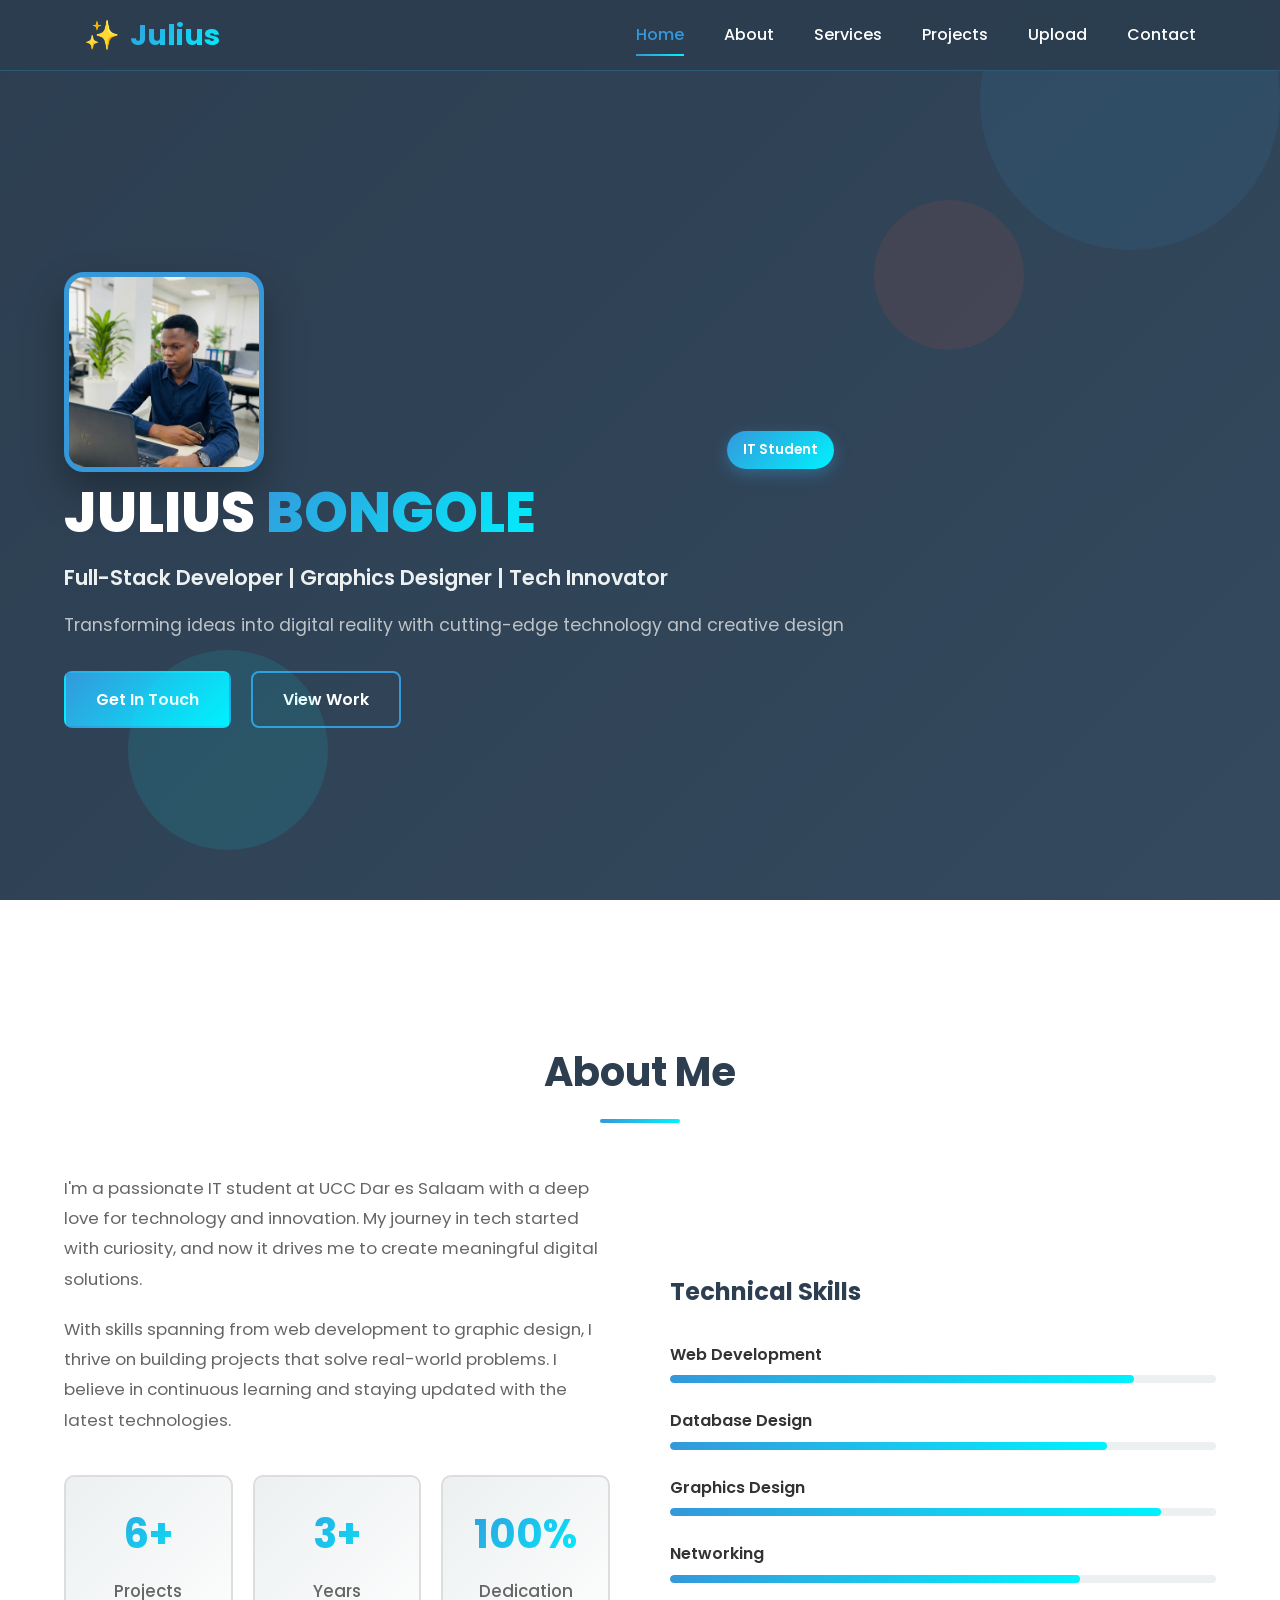
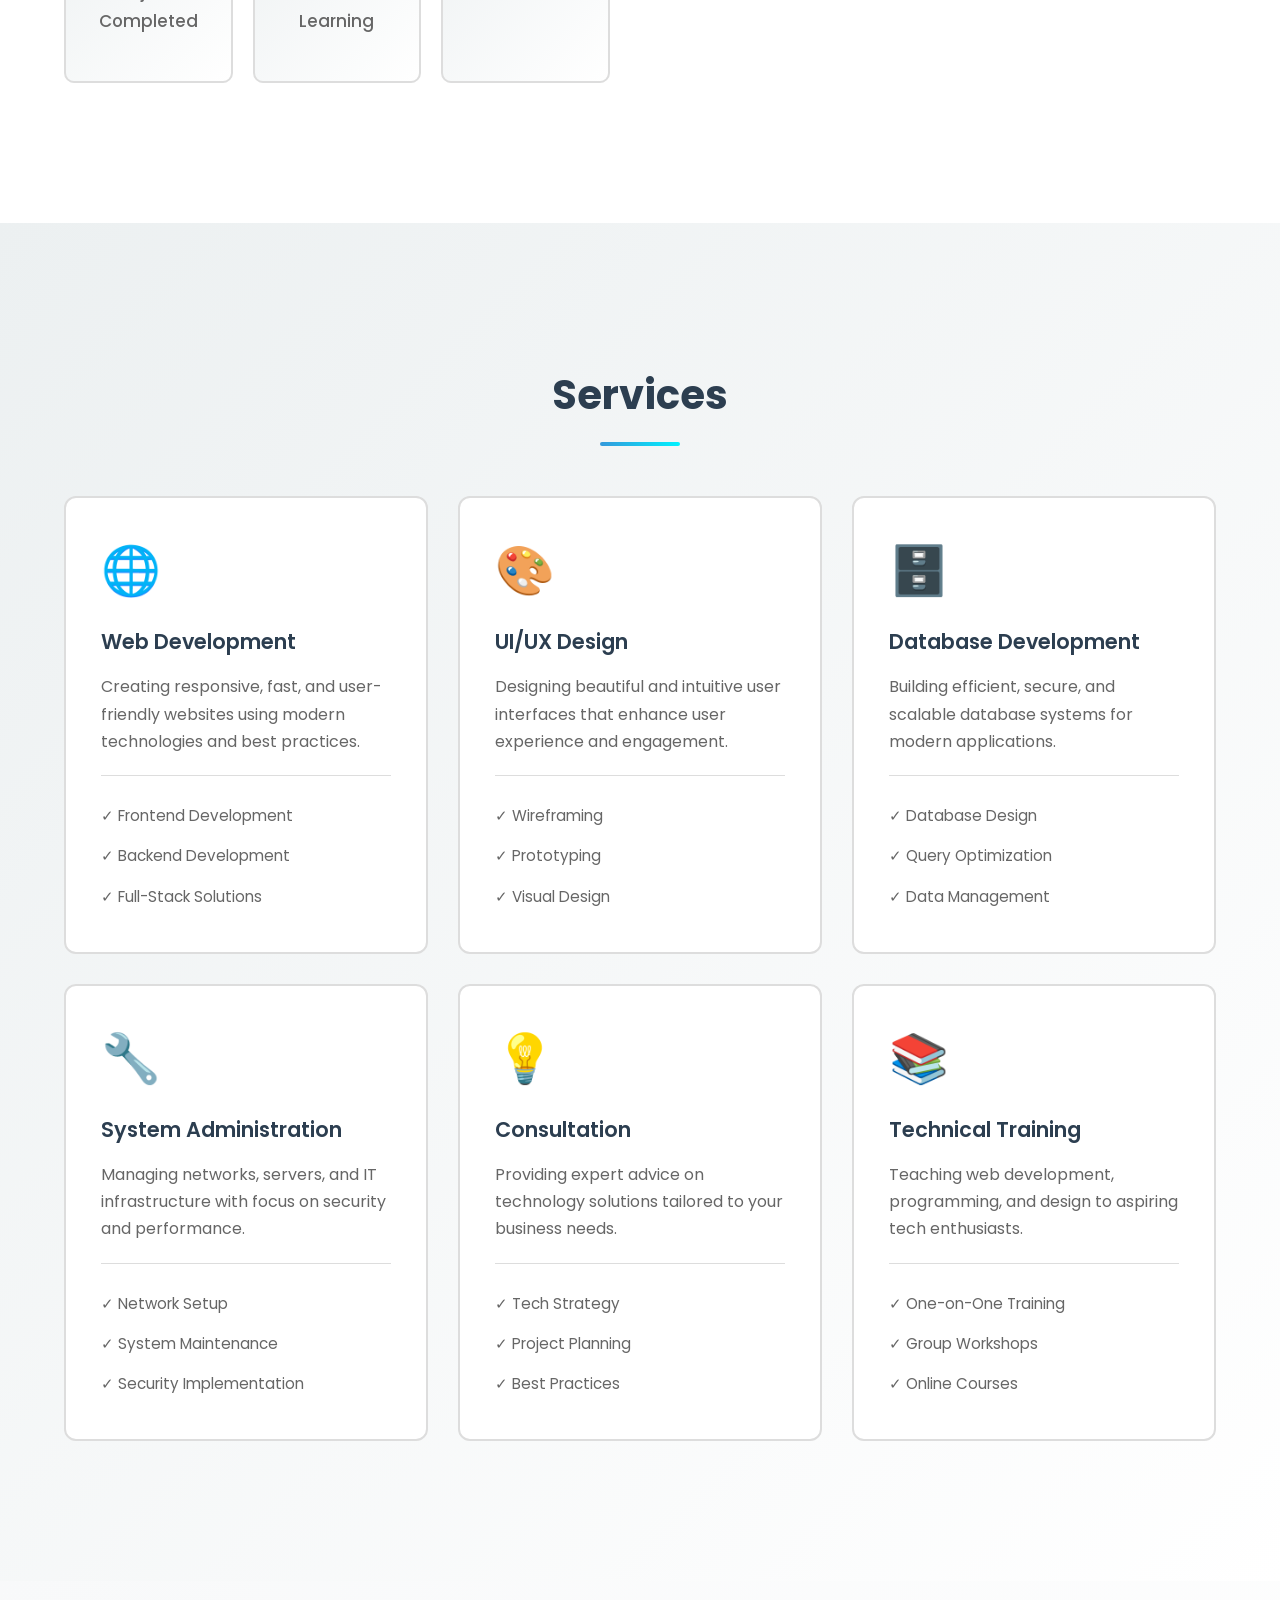
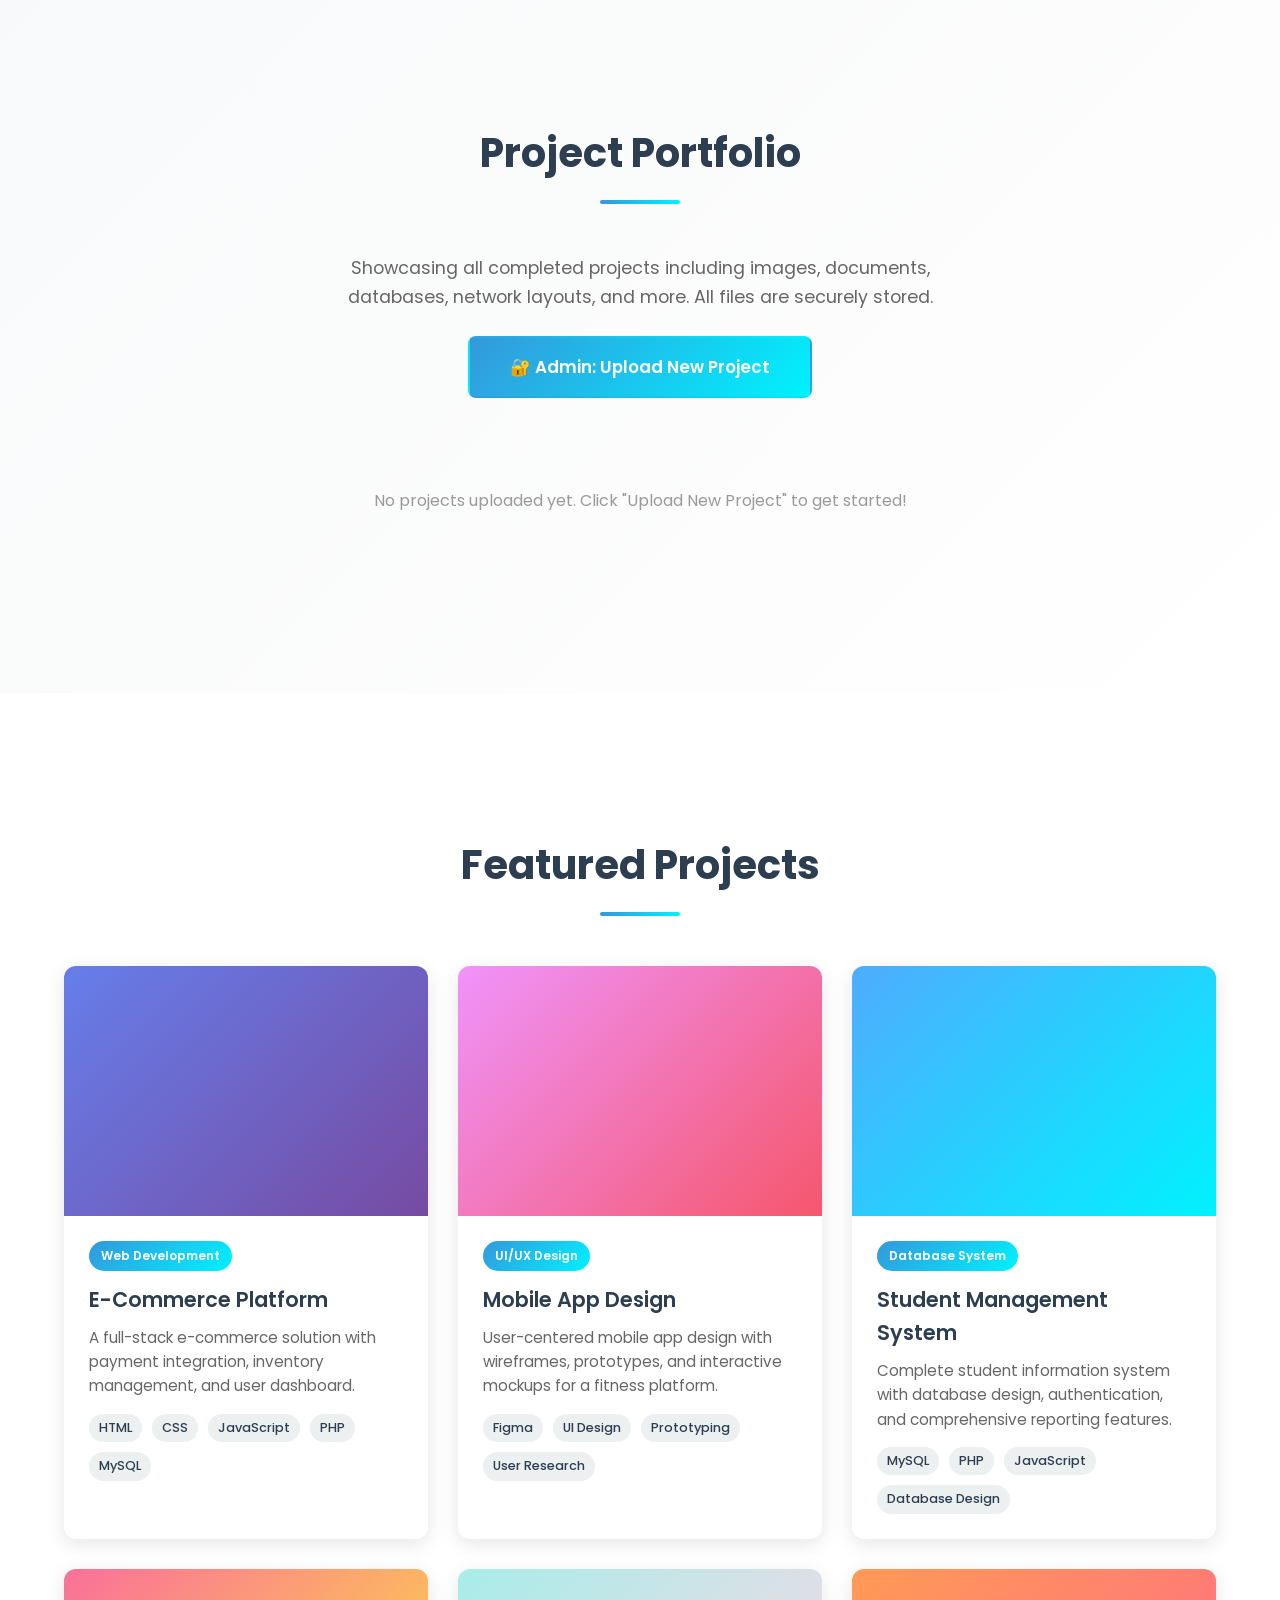
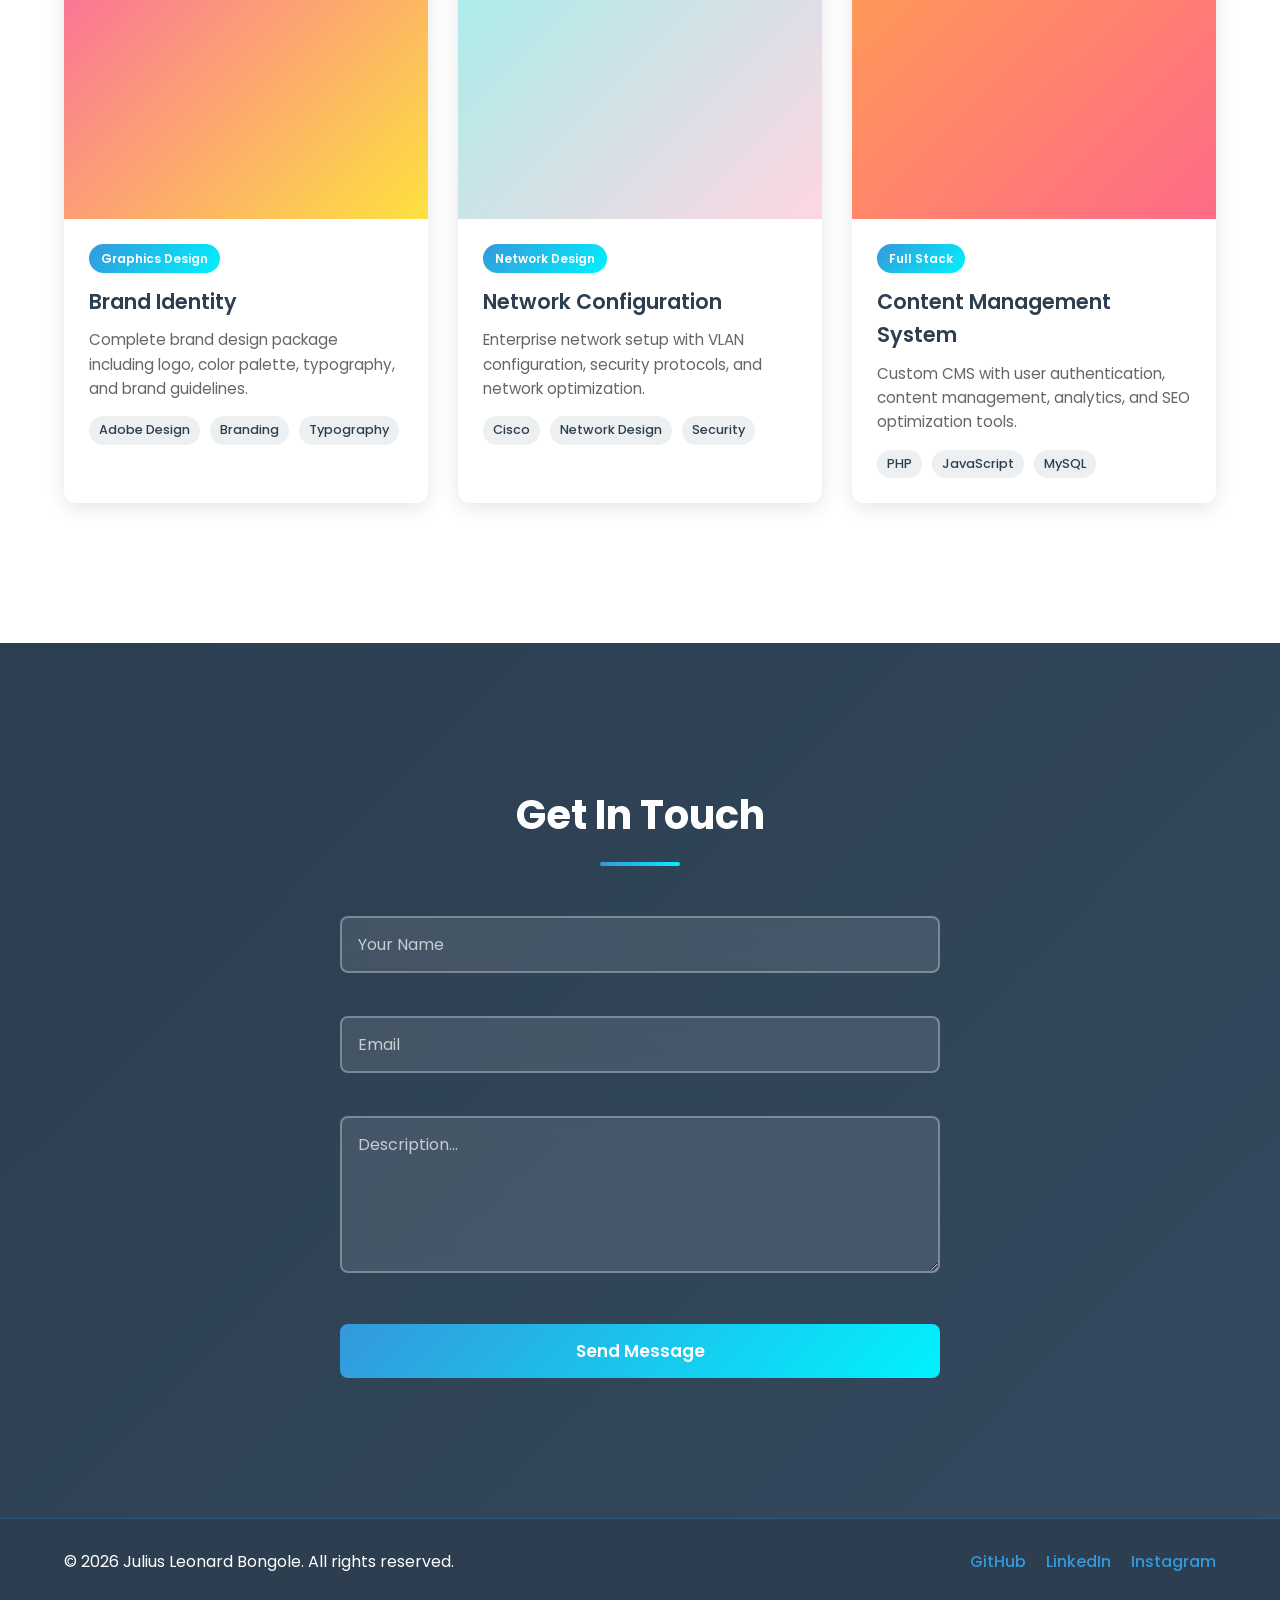
<file: index.html>
<!DOCTYPE html>
<html lang="en">
<head>
    <meta charset="UTF-8">
    <meta name="viewport" content="width=device-width, initial-scale=1.0">
    <title>Julius Bongole - Portfolio</title>
    <link rel="stylesheet" href="style_v4.css">
    <link href="https://fonts.googleapis.com/css2?family=Poppins:wght@300;400;600;700;800&family=Sora:wght@400;600;700&display=swap" rel="stylesheet">
</head>
<body>
    <!-- NAVIGATION BAR -->
    <nav class="navbar">
        <div class="nav-container">
            <div class="logo">
                <span class="logo-icon">✨</span>
                <span class="logo-text">Julius</span>
            </div>
            <ul class="nav-menu">
                <li class="nav-item"><a href="#home" class="nav-link active">Home</a></li>
                <li class="nav-item"><a href="#about" class="nav-link">About</a></li>
                <li class="nav-item"><a href="#services" class="nav-link">Services</a></li>
                <li class="nav-item"><a href="#projects" class="nav-link">Projects</a></li>
                <li class="nav-item"><a href="#upload" class="nav-link">Upload</a></li>
                <li class="nav-item"><a href="#contact" class="nav-link">Contact</a></li>
            </ul>
            <div class="hamburger">
                <span class="hamburger-line"></span>
                <span class="hamburger-line"></span>
                <span class="hamburger-line"></span>
            </div>
        </div>
    </nav>

    <!-- ADMIN LOGIN MODAL -->
    <div id="adminLoginModal" class="modal">
        <div class="modal-content modal-login-content">
            <button class="modal-close" onclick="closeAdminLoginModal()">✕</button>
            <h2>Admin Access</h2>
            <p style="color: #666; margin-bottom: 20px;">Enter admin password to upload projects</p>
            <form id="adminLoginForm" onsubmit="handleAdminLogin(event)">
                <div class="form-group">
                    <input type="password" id="adminPassword" placeholder="Enter admin password" required>
                    <span class="error-message" id="adminPasswordError"></span>
                </div>
                <button type="submit" class="btn-submit" style="width: 100%;">
                    <span class="btn-text">Access Upload</span>
                </button>
            </form>
        </div>
    </div>

    <!-- FILE UPLOAD MODAL -->
    <div id="uploadModal" class="modal">
        <div class="modal-content modal-upload-content">
            <button class="modal-close" onclick="closeUploadModal()">✕</button>
            <div style="display: flex; justify-content: space-between; align-items: center; margin-bottom: 20px;">
                <h2 style="margin: 0;">Upload Project Files</h2>
                <button onclick="logoutAdmin()" class="btn-logout">Logout</button>
            </div>
            <form id="fileUploadForm" class="file-upload-form" novalidate>
                <div class="form-group">
                    <label for="projectName">Project Name</label>
                    <input type="text" id="projectName" placeholder="Enter project name" required>
                    <span class="error-message" id="projectNameError"></span>
                </div>

                <div class="form-group">
                    <label for="projectCategory">Project Category</label>
                    <select id="projectCategory" required>
                        <option value="">Select a category</option>
                        <option value="Web Development">Web Development</option>
                        <option value="Database System">Database System</option>
                        <option value="Network Design">Network Design</option>
                        <option value="Graphics Design">Graphics Design</option>
                        <option value="Mobile App">Mobile App</option>
                        <option value="System Admin">System Administration</option>
                    </select>
                    <span class="error-message" id="projectCategoryError"></span>
                </div>

                <div class="form-group">
                    <label for="projectDescription">Project Description</label>
                    <textarea id="projectDescription" placeholder="Describe your project" rows="4" required></textarea>
                    <span class="error-message" id="projectDescriptionError"></span>
                </div>

                <div class="form-group">
                    <label for="fileInput">Upload Files</label>
                    <div class="file-upload-area" id="fileUploadArea">
                        <div class="file-upload-icon">📁</div>
                        <p>Click to upload or drag and drop</p>
                        <p class="file-types">Supported: Images, Documents, Videos, Code Files, Databases</p>
                        <input type="file" id="fileInput" multiple hidden>
                    </div>
                    <span class="error-message" id="fileError"></span>
                </div>

                <div id="filePreviewContainer" class="file-preview-container"></div>

                <button type="submit" class="btn-submit" id="uploadSubmitBtn">
                    <span class="btn-text">Upload Project</span>
                    <span class="spinner" id="uploadSpinner" style="display: none;"></span>
                </button>
            </form>
        </div>
    </div>

    <!-- PROJECT MODAL -->
    <div id="projectModal" class="modal modal-project">
        <div class="modal-content modal-project-content">
            <button class="modal-close" onclick="closeProjectModal()">✕</button>
            <div class="project-modal-body">
                <div class="project-modal-image"></div>
                <div class="project-modal-info">
                    <div class="project-modal-tag"></div>
                    <h2 id="projectModalTitle"></h2>
                    <p id="projectModalDesc"></p>
                    <div class="project-modal-details">
                        <div class="detail-item">
                            <h4>Objective</h4>
                            <p id="projectModalObjective"></p>
                        </div>
                        <div class="detail-item">
                            <h4>Technologies</h4>
                            <div id="projectModalTech" class="tech-list"></div>
                        </div>
                        <div class="detail-item">
                            <h4>Files</h4>
                            <div id="projectModalFiles" class="files-list"></div>
                        </div>
                    </div>
                </div>
            </div>
        </div>
    </div>

    <!-- SUCCESS MODAL -->
    <div id="responseModal" class="modal">
        <div class="modal-content">
            <div class="modal-icon" id="modalIcon">✓</div>
            <h3 id="modalTitle">Success!</h3>
            <p id="modalMessage">Your message has been saved successfully!</p>
            <button onclick="closeModal()" class="modal-btn">Close</button>
        </div>
    </div>

    <!-- HERO SECTION -->
    <header class="hero-section" id="home">
        <div class="container">
            <div class="hero-content">
                <div class="profile-img-container fade-in">
                    <img src="Images/1780692266081.png" alt="Julius image" class="profil-img">
                    <div class="profile-badge">IT Student</div>
                </div>
                <div class="hero-text">
                    <h1 class="fade-in" style="animation-delay: 0.1s;">
                        JULIUS <span class="gradient-text">BONGOLE</span>
                    </h1>
                    <p class="tagline fade-in" style="animation-delay: 0.2s;">
                        Full-Stack Developer | Graphics Designer | Tech Innovator
                    </p>
                    <p class="hero-description fade-in" style="animation-delay: 0.3s;">
                        Transforming ideas into digital reality with cutting-edge technology and creative design
                    </p>
                    <div class="hero-cta fade-in" style="animation-delay: 0.4s;">
                        <button onclick="scrollToContact()" class="btn btn-primary">Get In Touch</button>
                        <button onclick="scrollToProjects()" class="btn btn-secondary">View Work</button>
                    </div>
                </div>
            </div>
            <div class="floating-shapes">
                <div class="shape shape-1"></div>
                <div class="shape shape-2"></div>
                <div class="shape shape-3"></div>
            </div>
        </div>
    </header>

    <!-- ABOUT SECTION -->
    <section class="about-section scroll-reveal" id="about">
        <div class="container">
            <div class="section-header">
                <h2>About Me</h2>
                <div class="section-line"></div>
            </div>
            <div class="about-content">
                <div class="about-text fade-in-left">
                    <p>I'm a passionate IT student at UCC Dar es Salaam with a deep love for technology and innovation. My journey in tech started with curiosity, and now it drives me to create meaningful digital solutions.</p>
                    <p>With skills spanning from web development to graphic design, I thrive on building projects that solve real-world problems. I believe in continuous learning and staying updated with the latest technologies.</p>
                    <div class="quick-stats">
                        <div class="stat-card">
                            <h3 id="projectCount">5+</h3>
                            <p>Projects Completed</p>
                        </div>
                        <div class="stat-card">
                            <h3>3+</h3>
                            <p>Years Learning</p>
                        </div>
                        <div class="stat-card">
                            <h3>100%</h3>
                            <p>Dedication</p>
                        </div>
                    </div>
                </div>
                <div class="about-skills fade-in-right">
                    <h3>Technical Skills</h3>
                    <div class="skill-list">
                        <div class="skill-item">
                            <span class="skill-name">Web Development</span>
                            <div class="skill-bar">
                                <div class="skill-progress" style="width: 85%"></div>
                            </div>
                        </div>
                        <div class="skill-item">
                            <span class="skill-name">Database Design</span>
                            <div class="skill-bar">
                                <div class="skill-progress" style="width: 80%"></div>
                            </div>
                        </div>
                        <div class="skill-item">
                            <span class="skill-name">Graphics Design</span>
                            <div class="skill-bar">
                                <div class="skill-progress" style="width: 90%"></div>
                            </div>
                        </div>
                        <div class="skill-item">
                            <span class="skill-name">Networking</span>
                            <div class="skill-bar">
                                <div class="skill-progress" style="width: 75%"></div>
                            </div>
                        </div>
                    </div>
                </div>
            </div>
        </div>
    </section>

    <!-- SERVICES SECTION -->
    <section class="services-section scroll-reveal" id="services">
        <div class="container">
            <div class="section-header">
                <h2>Services</h2>
                <div class="section-line"></div>
            </div>
            <div class="services-grid">
                <div class="service-card">
                    <div class="service-icon">🌐</div>
                    <h3>Web Development</h3>
                    <p>Creating responsive, fast, and user-friendly websites using modern technologies and best practices.</p>
                    <ul class="service-list">
                        <li>✓ Frontend Development</li>
                        <li>✓ Backend Development</li>
                        <li>✓ Full-Stack Solutions</li>
                    </ul>
                </div>

                <div class="service-card">
                    <div class="service-icon">🎨</div>
                    <h3>UI/UX Design</h3>
                    <p>Designing beautiful and intuitive user interfaces that enhance user experience and engagement.</p>
                    <ul class="service-list">
                        <li>✓ Wireframing</li>
                        <li>✓ Prototyping</li>
                        <li>✓ Visual Design</li>
                    </ul>
                </div>

                <div class="service-card">
                    <div class="service-icon">🗄️</div>
                    <h3>Database Development</h3>
                    <p>Building efficient, secure, and scalable database systems for modern applications.</p>
                    <ul class="service-list">
                        <li>✓ Database Design</li>
                        <li>✓ Query Optimization</li>
                        <li>✓ Data Management</li>
                    </ul>
                </div>

                <div class="service-card">
                    <div class="service-icon">🔧</div>
                    <h3>System Administration</h3>
                    <p>Managing networks, servers, and IT infrastructure with focus on security and performance.</p>
                    <ul class="service-list">
                        <li>✓ Network Setup</li>
                        <li>✓ System Maintenance</li>
                        <li>✓ Security Implementation</li>
                    </ul>
                </div>

                <div class="service-card">
                    <div class="service-icon">💡</div>
                    <h3>Consultation</h3>
                    <p>Providing expert advice on technology solutions tailored to your business needs.</p>
                    <ul class="service-list">
                        <li>✓ Tech Strategy</li>
                        <li>✓ Project Planning</li>
                        <li>✓ Best Practices</li>
                    </ul>
                </div>

                <div class="service-card">
                    <div class="service-icon">📚</div>
                    <h3>Technical Training</h3>
                    <p>Teaching web development, programming, and design to aspiring tech enthusiasts.</p>
                    <ul class="service-list">
                        <li>✓ One-on-One Training</li>
                        <li>✓ Group Workshops</li>
                        <li>✓ Online Courses</li>
                    </ul>
                </div>
            </div>
        </div>
    </section>

    <!-- UPLOAD SECTION -->
    <section class="upload-section scroll-reveal" id="upload">
        <div class="container">
            <div class="section-header">
                <h2>Project Portfolio</h2>
                <div class="section-line"></div>
            </div>
            <div class="upload-intro">
                <p>Showcasing all completed projects including images, documents, databases, network layouts, and more. All files are securely stored.</p>
                <button id="uploadAdminBtn" onclick="openAdminLoginModal()" class="btn btn-primary btn-large">
                    🔐 Admin: Upload New Project
                </button>
                <p id="adminStatusMsg" style="display: none; color: var(--success-color); margin-top: 10px; font-weight: 600;">
                    ✅ Admin Mode Active - You can upload projects
                </p>
            </div>
            <div id="uploadedProjectsList" class="uploaded-projects-list"></div>
        </div>
    </section>

    <!-- PROJECTS SECTION -->
    <section class="projects-section scroll-reveal" id="projects">
        <div class="container">
            <div class="section-header">
                <h2>Featured Projects</h2>
                <div class="section-line"></div>
            </div>
            <div class="projects-grid" id="projectsGrid">
                <!-- Projects will be loaded here by JavaScript -->
            </div>
        </div>
    </section>

    <!-- CONTACT SECTION -->
    <section class="contact-section scroll-reveal" id="contact">
        <div class="container">
            <div class="section-header">
                <h2>Get In Touch</h2>
                <div class="section-line"></div>
            </div>
            <form id="contactForm" class="contact-form" novalidate>
                <div class="form-group">
                    <input 
                        type="text" 
                        id="name" 
                        placeholder="Your Name" 
                        required
                        minlength="2"
                    >
                    <span class="error-message" id="nameError"></span>
                </div>
                <div class="form-group">
                    <input 
                        type="email" 
                        id="email" 
                        placeholder="Email" 
                        required
                        pattern="[a-z0-9._%+\-]+@[a-z0-9.\-]+\.[a-z]{2,}$"
                    >
                    <span class="error-message" id="emailError"></span>
                </div>
                <div class="form-group">
                    <textarea 
                        id="message" 
                        rows="5" 
                        placeholder="Description..." 
                        required
                        minlength="5"
                    ></textarea>
                    <span class="error-message" id="messageError"></span>
                </div>
                <button type="submit" class="btn-submit" id="submitBtn">
                    <span class="btn-text">Send Message</span>
                    <span class="spinner" id="spinner" style="display: none;"></span>
                </button>
            </form>
            <div id="formMessages" class="form-messages"></div>
        </div>
    </section>

    <!-- FOOTER -->
    <footer class="main-footer">
        <div class="footer-content">
            <p>&copy; 2026 Julius Leonard Bongole. All rights reserved.</p>
            <div class="social-links">
                <a href="https://github.com/juliusbongole15-eng" class="social-link">GitHub</a>
                <a href="#" class="social-link">LinkedIn</a>
                <a href="https://instagram.com/digital_dream.studio" class="social-link">Instagram</a>
            </div>
        </div>
    </footer>

    <script src="script_v4.js"></script>
</body>
</html>
</file>
<file: style_v4.css>
/* ===== COLOR SCHEME ===== */
:root {
    --primary-dark: #2c3e50;
    --primary-blue: #3498db;
    --primary-accent: #e74c3c;
    --secondary-blue: #2980b9;
    --light-bg: #ecf0f1;
    --white: #ffffff;
    --text-dark: #333333;
    --text-light: #666666;
    --border-color: #ddd;
    --success-color: #27ae60;
    
    /* Gradients */
    --gradient-blue: linear-gradient(135deg, #667eea 0%, #764ba2 100%);
    --gradient-purple: linear-gradient(135deg, #f093fb 0%, #f5576c 100%);
    --gradient-cyan: linear-gradient(135deg, #4facfe 0%, #00f2fe 100%);
    --gradient-warm: linear-gradient(135deg, #fa709a 0%, #fee140 100%);
}

/* RESET RULES */
* {
    margin: 0;
    padding: 0;
    box-sizing: border-box;
}

html {
    scroll-behavior: smooth;
}

body {
    font-family: 'Poppins', sans-serif;
    line-height: 1.6;
    color: var(--text-dark);
    background-color: var(--white);
    overflow-x: hidden;
}

/* CONTAINER */
.container {
    width: 90%;
    max-width: 1200px;
    margin: 0 auto;
    padding: 60px 0;
}

/* ===== ANIMATIONS ===== */
@keyframes fadeIn {
    from {
        opacity: 0;
        transform: translateY(20px);
    }
    to {
        opacity: 1;
        transform: translateY(0);
    }
}

@keyframes fadeInLeft {
    from {
        opacity: 0;
        transform: translateX(-40px);
    }
    to {
        opacity: 1;
        transform: translateX(0);
    }
}

@keyframes fadeInRight {
    from {
        opacity: 0;
        transform: translateX(40px);
    }
    to {
        opacity: 1;
        transform: translateX(0);
    }
}

@keyframes slideInUp {
    from {
        opacity: 0;
        transform: translateY(40px);
    }
    to {
        opacity: 1;
        transform: translateY(0);
    }
}

@keyframes slideInDown {
    from {
        opacity: 0;
        transform: translateY(-20px);
    }
    to {
        opacity: 1;
        transform: translateY(0);
    }
}

@keyframes spin {
    to {
        transform: rotate(360deg);
    }
}

@keyframes modalPop {
    from {
        opacity: 0;
        transform: scale(0.8);
    }
    to {
        opacity: 1;
        transform: scale(1);
    }
}

@keyframes float {
    0%, 100% { transform: translateY(0px); }
    50% { transform: translateY(20px); }
}

@keyframes pulse {
    0%, 100% { opacity: 1; }
    50% { opacity: 0.5; }
}

/* Fade-in animation */
.fade-in {
    animation: fadeIn 0.8s ease-out forwards;
}

.fade-in-left {
    animation: fadeInLeft 0.8s ease-out forwards;
}

.fade-in-right {
    animation: fadeInRight 0.8s ease-out forwards;
}

/* Scroll reveal */
.scroll-reveal {
    opacity: 0;
    transform: translateY(40px);
}

.scroll-reveal.visible {
    animation: slideInUp 0.8s ease-out forwards;
}

/* ===== NAVIGATION BAR ===== */
.navbar {
    position: fixed;
    top: 0;
    width: 100%;
    background: rgba(44, 62, 80, 0.95);
    backdrop-filter: blur(10px);
    z-index: 100;
    border-bottom: 1px solid rgba(52, 152, 219, 0.3);
    animation: slideInDown 0.5s ease-out;
}

.nav-container {
    width: 90%;
    max-width: 1200px;
    margin: 0 auto;
    padding: 0 20px;
    display: flex;
    justify-content: space-between;
    align-items: center;
    height: 70px;
}

.logo {
    display: flex;
    align-items: center;
    gap: 10px;
    font-size: 1.8rem;
    font-weight: 700;
    color: var(--white);
    cursor: pointer;
    transition: transform 0.3s ease;
}

.logo:hover {
    transform: scale(1.05);
}

.logo-icon {
    font-size: 1.8rem;
    animation: float 3s ease-in-out infinite;
}

.logo-text {
    background: linear-gradient(135deg, var(--primary-blue), #00f2fe);
    -webkit-background-clip: text;
    -webkit-text-fill-color: transparent;
    background-clip: text;
}

.nav-menu {
    display: flex;
    list-style: none;
    gap: 40px;
}

.nav-item {
    position: relative;
}

.nav-link {
    color: var(--white);
    text-decoration: none;
    font-weight: 500;
    transition: color 0.3s ease;
    padding: 10px 0;
    position: relative;
    cursor: pointer;
}

.nav-link::after {
    content: '';
    position: absolute;
    bottom: 0;
    left: 0;
    width: 0;
    height: 2px;
    background: linear-gradient(90deg, var(--primary-blue), #00f2fe);
    transition: width 0.3s ease;
}

.nav-link:hover::after,
.nav-link.active::after {
    width: 100%;
}

.nav-link:hover,
.nav-link.active {
    color: var(--primary-blue);
}

.hamburger {
    display: none;
    flex-direction: column;
    cursor: pointer;
    gap: 5px;
}

.hamburger-line {
    width: 25px;
    height: 3px;
    background: var(--white);
    border-radius: 2px;
    transition: 0.3s ease;
}

/* ===== MODAL STYLES ===== */
.modal {
    display: none;
    position: fixed;
    z-index: 1000;
    left: 0;
    top: 0;
    width: 100%;
    height: 100%;
    background-color: rgba(0, 0, 0, 0.5);
    animation: fadeIn 0.3s ease;
    overflow-y: auto;
}

.modal.show {
    display: flex;
    justify-content: center;
    align-items: center;
}

.modal-content {
    background-color: var(--white);
    padding: 40px;
    border-radius: 15px;
    text-align: center;
    box-shadow: 0 10px 40px rgba(0, 0, 0, 0.2);
    max-width: 400px;
    animation: modalPop 0.4s cubic-bezier(0.175, 0.885, 0.32, 1.275);
}

/* File Upload Modal */
.modal-upload-content {
    max-width: 600px;
    text-align: left;
    padding: 40px;
}

.modal-upload-content h2 {
    color: var(--primary-dark);
    margin-bottom: 30px;
    text-align: center;
}

/* Admin Login Modal */
.modal-login-content {
    max-width: 400px;
    padding: 40px;
}

.modal-login-content h2 {
    color: var(--primary-dark);
    margin-bottom: 10px;
    text-align: center;
}

.modal-login-content p {
    text-align: center;
    color: var(--text-light);
}

/* Logout Button */
.btn-logout {
    background: var(--primary-accent);
    color: var(--white);
    border: none;
    padding: 8px 16px;
    border-radius: 5px;
    cursor: pointer;
    font-weight: 600;
    font-size: 0.85rem;
    transition: all 0.3s ease;
    font-family: inherit;
}

.btn-logout:hover {
    opacity: 0.8;
    transform: scale(0.98);
}

.file-upload-form {
    display: flex;
    flex-direction: column;
    gap: 20px;
}

.file-upload-form .form-group {
    display: flex;
    flex-direction: column;
    gap: 8px;
}

.file-upload-form label {
    color: var(--primary-dark);
    font-weight: 600;
}

.file-upload-form input,
.file-upload-form textarea,
.file-upload-form select {
    padding: 12px;
    border: 2px solid var(--border-color);
    border-radius: 8px;
    font-family: inherit;
    font-size: 0.95rem;
    transition: border-color 0.3s ease;
}

.file-upload-form input:focus,
.file-upload-form textarea:focus,
.file-upload-form select:focus {
    outline: none;
    border-color: var(--primary-blue);
}

/* File Upload Area */
.file-upload-area {
    border: 2px dashed var(--primary-blue);
    border-radius: 10px;
    padding: 40px;
    text-align: center;
    cursor: pointer;
    transition: all 0.3s ease;
    background-color: rgba(52, 152, 219, 0.05);
}

.file-upload-area:hover {
    border-color: #00f2fe;
    background-color: rgba(0, 242, 254, 0.1);
}

.file-upload-area.dragover {
    border-color: var(--primary-accent);
    background-color: rgba(231, 76, 60, 0.1);
    transform: scale(1.02);
}

.file-upload-icon {
    font-size: 3rem;
    margin-bottom: 10px;
}

.file-upload-area p {
    margin-bottom: 5px;
    color: var(--text-dark);
    font-weight: 500;
}

.file-types {
    font-size: 0.85rem;
    color: var(--text-light);
    margin-top: 10px !important;
}

/* File Preview */
.file-preview-container {
    display: grid;
    grid-template-columns: repeat(auto-fill, minmax(100px, 1fr));
    gap: 15px;
    margin-top: 20px;
}

.file-preview-item {
    position: relative;
    border: 1px solid var(--border-color);
    border-radius: 8px;
    padding: 10px;
    text-align: center;
    background: var(--light-bg);
    transition: all 0.3s ease;
}

.file-preview-item:hover {
    border-color: var(--primary-blue);
    box-shadow: 0 5px 15px rgba(52, 152, 219, 0.2);
}

.file-preview-icon {
    font-size: 2.5rem;
    margin-bottom: 8px;
}

.file-preview-name {
    font-size: 0.75rem;
    color: var(--text-dark);
    word-break: break-word;
    margin-bottom: 8px;
}

.file-remove-btn {
    position: absolute;
    top: 5px;
    right: 5px;
    background: var(--primary-accent);
    color: var(--white);
    border: none;
    border-radius: 50%;
    width: 24px;
    height: 24px;
    cursor: pointer;
    font-size: 0.8rem;
    transition: all 0.3s ease;
}

.file-remove-btn:hover {
    transform: scale(1.1);
}

/* Project Modal */
.modal-project .modal-content {
    max-width: 900px;
    text-align: left;
    padding: 0;
}

.modal-project-content {
    position: relative;
}

.modal-close {
    position: absolute;
    top: 20px;
    right: 20px;
    background: var(--white);
    border: none;
    font-size: 1.5rem;
    cursor: pointer;
    width: 40px;
    height: 40px;
    border-radius: 50%;
    display: flex;
    align-items: center;
    justify-content: center;
    z-index: 10;
    transition: all 0.3s ease;
    box-shadow: 0 2px 10px rgba(0, 0, 0, 0.1);
}

.modal-close:hover {
    background: var(--primary-blue);
    color: var(--white);
    transform: scale(1.1);
}

.project-modal-body {
    display: grid;
    grid-template-columns: 1fr 1fr;
    gap: 30px;
    align-items: start;
}

.project-modal-image {
    width: 100%;
    height: 400px;
    border-radius: 12px;
    background-size: cover;
    background-position: center;
}

.project-modal-info {
    padding: 20px;
}

.project-modal-tag {
    display: inline-block;
    background: linear-gradient(135deg, var(--primary-blue), #00f2fe);
    color: var(--white);
    padding: 5px 12px;
    border-radius: 20px;
    font-size: 0.75rem;
    font-weight: 600;
    margin-bottom: 15px;
}

.project-modal-info h2 {
    color: var(--primary-dark);
    margin-bottom: 15px;
    font-size: 1.8rem;
}

.project-modal-info > p {
    color: var(--text-light);
    margin-bottom: 25px;
    line-height: 1.8;
}

.project-modal-details {
    background: var(--light-bg);
    padding: 20px;
    border-radius: 10px;
    margin-bottom: 25px;
}

.detail-item {
    margin-bottom: 20px;
}

.detail-item:last-child {
    margin-bottom: 0;
}

.detail-item h4 {
    color: var(--primary-dark);
    font-weight: 600;
    margin-bottom: 10px;
}

.detail-item p {
    color: var(--text-light);
    line-height: 1.7;
}

.tech-list,
.files-list {
    display: flex;
    flex-wrap: wrap;
    gap: 10px;
}

.tech-list span,
.files-list .file-item {
    background: var(--white);
    color: var(--primary-blue);
    padding: 5px 12px;
    border-radius: 15px;
    font-size: 0.85rem;
    font-weight: 500;
    border: 1px solid var(--primary-blue);
}

.file-item {
    display: flex;
    align-items: center;
    gap: 8px;
    cursor: pointer;
    transition: all 0.3s ease;
}

.file-item:hover {
    background: var(--primary-blue);
    color: var(--white);
}

.file-item-icon {
    font-size: 1rem;
}

/* ===== HERO SECTION ===== */
.hero-section {
    padding-top: 100px;
    background: linear-gradient(135deg, var(--primary-dark) 0%, #34495e 100%);
    color: var(--white);
    position: relative;
    overflow: hidden;
    min-height: 100vh;
    display: flex;
    align-items: center;
}

.hero-section .container {
    display: flex;
    align-items: center;
    gap: 60px;
}

.profile-img-container {
    position: relative;
    flex: 1;
}

.profil-img {
    width: 200px;
    height: 200px;
    border-radius: 20px;
    border: 5px solid var(--primary-blue);
    object-fit: cover;
    box-shadow: 0 20px 40px rgba(0, 0, 0, 0.3);
    transition: transform 0.3s ease;
    animation: float 4s ease-in-out infinite;
}

.profile-img-container:hover .profil-img {
    transform: scale(1.05);
}

.profile-badge {
    position: absolute;
    bottom: 10px;
    right: 10px;
    background: linear-gradient(135deg, var(--primary-blue), #00f2fe);
    color: var(--white);
    padding: 8px 16px;
    border-radius: 20px;
    font-weight: 600;
    font-size: 0.85rem;
    box-shadow: 0 5px 15px rgba(52, 152, 219, 0.4);
}

.hero-text {
    flex: 1;
}

.hero-text h1 {
    font-size: 3.5rem;
    font-weight: 800;
    margin-bottom: 15px;
    line-height: 1.2;
}

.gradient-text {
    background: linear-gradient(135deg, var(--primary-blue), #00f2fe);
    -webkit-background-clip: text;
    -webkit-text-fill-color: transparent;
    background-clip: text;
}

.tagline {
    font-size: 1.3rem;
    font-weight: 600;
    margin-bottom: 15px;
    color: #ecf0f1;
}

.hero-description {
    font-size: 1.1rem;
    margin-bottom: 30px;
    color: #bdc3c7;
    line-height: 1.8;
}

.hero-cta {
    display: flex;
    gap: 20px;
    flex-wrap: wrap;
}

.btn {
    padding: 14px 30px;
    border-radius: 8px;
    text-decoration: none;
    font-weight: 600;
    transition: all 0.3s ease;
    border: 2px solid transparent;
    display: inline-block;
    cursor: pointer;
    font-family: inherit;
    font-size: 1rem;
}

.btn-primary {
    background: linear-gradient(135deg, var(--primary-blue), #00f2fe);
    color: var(--white);
}

.btn-primary:hover {
    transform: translateY(-2px);
    box-shadow: 0 10px 25px rgba(52, 152, 219, 0.4);
}

.btn-secondary {
    background: transparent;
    color: var(--white);
    border: 2px solid var(--primary-blue);
}

.btn-secondary:hover {
    background: var(--primary-blue);
    transform: translateY(-2px);
}

.btn-large {
    padding: 16px 40px;
    font-size: 1.05rem;
}

.floating-shapes {
    position: absolute;
    width: 100%;
    height: 100%;
    top: 0;
    left: 0;
    z-index: 0;
}

.shape {
    position: absolute;
    border-radius: 50%;
    opacity: 0.1;
}

.shape-1 {
    width: 300px;
    height: 300px;
    background: var(--primary-blue);
    top: -50px;
    right: 0;
    animation: float 6s ease-in-out infinite;
}

.shape-2 {
    width: 200px;
    height: 200px;
    background: #00f2fe;
    bottom: 50px;
    left: 10%;
    animation: float 8s ease-in-out infinite;
}

.shape-3 {
    width: 150px;
    height: 150px;
    background: #e74c3c;
    top: 200px;
    right: 20%;
    animation: float 7s ease-in-out infinite;
}

/* ===== SECTION HEADER ===== */
.section-header {
    text-align: center;
    margin-bottom: 50px;
}

.section-header h2 {
    font-size: 2.5rem;
    font-weight: 700;
    color: var(--primary-dark);
    margin-bottom: 15px;
}

.section-line {
    width: 80px;
    height: 4px;
    background: linear-gradient(90deg, var(--primary-blue), #00f2fe);
    margin: 0 auto;
    border-radius: 2px;
}

/* ===== ABOUT SECTION ===== */
.about-section {
    background: var(--white);
    padding: 80px 0;
}

.about-content {
    display: grid;
    grid-template-columns: 1fr 1fr;
    gap: 60px;
    align-items: center;
}

.about-text p {
    font-size: 1.05rem;
    color: var(--text-light);
    margin-bottom: 20px;
    line-height: 1.8;
}

.quick-stats {
    display: grid;
    grid-template-columns: repeat(3, 1fr);
    gap: 20px;
    margin-top: 40px;
}

.stat-card {
    background: linear-gradient(135deg, var(--light-bg), var(--white));
    padding: 25px;
    border-radius: 10px;
    text-align: center;
    border: 2px solid var(--border-color);
    transition: all 0.3s ease;
}

.stat-card:hover {
    transform: translateY(-5px);
    border-color: var(--primary-blue);
    box-shadow: 0 10px 25px rgba(52, 152, 219, 0.1);
}

.stat-card h3 {
    font-size: 2.5rem;
    background: linear-gradient(135deg, var(--primary-blue), #00f2fe);
    -webkit-background-clip: text;
    -webkit-text-fill-color: transparent;
    background-clip: text;
    margin-bottom: 10px;
}

.stat-card p {
    color: var(--text-light);
    font-weight: 500;
}

.about-skills h3 {
    font-size: 1.5rem;
    color: var(--primary-dark);
    margin-bottom: 30px;
}

.skill-list {
    display: flex;
    flex-direction: column;
    gap: 25px;
}

.skill-item {
    display: flex;
    flex-direction: column;
    gap: 8px;
}

.skill-name {
    font-weight: 600;
    color: var(--text-dark);
}

.skill-bar {
    width: 100%;
    height: 8px;
    background: var(--light-bg);
    border-radius: 10px;
    overflow: hidden;
}

.skill-progress {
    height: 100%;
    background: linear-gradient(90deg, var(--primary-blue), #00f2fe);
    border-radius: 10px;
    transition: width 0.8s ease;
}

/* ===== SERVICES SECTION ===== */
.services-section {
    background: linear-gradient(135deg, var(--light-bg) 0%, var(--white) 100%);
    padding: 80px 0;
}

.services-grid {
    display: grid;
    grid-template-columns: repeat(auto-fit, minmax(300px, 1fr));
    gap: 30px;
}

.service-card {
    background: var(--white);
    padding: 35px;
    border-radius: 12px;
    border: 2px solid var(--border-color);
    transition: all 0.3s cubic-bezier(0.175, 0.885, 0.32, 1.275);
    position: relative;
    overflow: hidden;
}

.service-card::before {
    content: '';
    position: absolute;
    top: 0;
    left: 0;
    width: 100%;
    height: 4px;
    background: linear-gradient(90deg, var(--primary-blue), #00f2fe);
    transform: scaleX(0);
    transform-origin: left;
    transition: transform 0.3s ease;
}

.service-card:hover::before {
    transform: scaleX(1);
}

.service-card:hover {
    transform: translateY(-10px);
    border-color: var(--primary-blue);
    box-shadow: 0 20px 40px rgba(52, 152, 219, 0.15);
}

.service-icon {
    font-size: 3rem;
    margin-bottom: 15px;
    display: inline-block;
    transition: transform 0.3s ease;
}

.service-card:hover .service-icon {
    transform: scale(1.2) rotate(5deg);
}

.service-card h3 {
    font-size: 1.3rem;
    color: var(--primary-dark);
    margin-bottom: 15px;
    font-weight: 600;
}

.service-card p {
    color: var(--text-light);
    margin-bottom: 20px;
    line-height: 1.7;
}

.service-list {
    list-style: none;
    padding-top: 20px;
    border-top: 1px solid var(--border-color);
}

.service-list li {
    color: var(--text-light);
    padding: 8px 0;
    font-size: 0.95rem;
}

/* ===== UPLOAD SECTION ===== */
.upload-section {
    background: linear-gradient(135deg, #f8f9fa 0%, var(--white) 100%);
    padding: 80px 0;
}

.upload-intro {
    text-align: center;
    margin-bottom: 50px;
}

.upload-intro p {
    font-size: 1.1rem;
    color: var(--text-light);
    margin-bottom: 25px;
    max-width: 600px;
    margin-left: auto;
    margin-right: auto;
}

.uploaded-projects-list {
    display: grid;
    grid-template-columns: repeat(auto-fill, minmax(250px, 1fr));
    gap: 25px;
}

.uploaded-project-card {
    background: var(--white);
    border: 2px solid var(--border-color);
    border-radius: 10px;
    padding: 20px;
    transition: all 0.3s ease;
    cursor: pointer;
}

.uploaded-project-card:hover {
    border-color: var(--primary-blue);
    box-shadow: 0 10px 30px rgba(52, 152, 219, 0.15);
    transform: translateY(-5px);
}

.uploaded-project-header {
    display: flex;
    justify-content: space-between;
    align-items: start;
    margin-bottom: 12px;
}

.uploaded-project-title {
    font-size: 1.1rem;
    font-weight: 600;
    color: var(--primary-dark);
}

.uploaded-project-tag {
    display: inline-block;
    background: linear-gradient(135deg, var(--primary-blue), #00f2fe);
    color: var(--white);
    padding: 3px 10px;
    border-radius: 12px;
    font-size: 0.7rem;
    font-weight: 600;
}

.uploaded-project-delete {
    background: var(--primary-accent);
    color: var(--white);
    border: none;
    border-radius: 50%;
    width: 28px;
    height: 28px;
    cursor: pointer;
    font-size: 0.9rem;
    transition: all 0.3s ease;
}

.uploaded-project-delete:hover {
    transform: scale(1.1);
}

.uploaded-project-desc {
    color: var(--text-light);
    font-size: 0.9rem;
    margin-bottom: 12px;
    line-height: 1.5;

    /* 1. Legacy Fallback for older browsers */
    @supports not (line-clamp: 2) {
    display: -webkit-box;
    -webkit-line-clamp: 2;
    -webkit-box-orient: vertical;
    overflow: hidden;
}

/* 2. Modern Standard Property */
    @supports (line-clamp: 2) {
        line-clamp: 2;
    }
}

.uploaded-project-files {
    padding-top: 12px;
    border-top: 1px solid var(--border-color);
}

.uploaded-project-files-label {
    font-size: 0.8rem;
    font-weight: 600;
    color: var(--text-dark);
    margin-bottom: 8px;
    display: block;
}

.uploaded-files-count {
    background: var(--light-bg);
    color: var(--primary-blue);
    padding: 4px 10px;
    border-radius: 5px;
    font-size: 0.85rem;
    font-weight: 600;
}

/* ===== PROJECTS SECTION ===== */
.projects-section {
    background: var(--white);
    padding: 80px 0;
}

.projects-grid {
    display: grid;
    grid-template-columns: repeat(auto-fit, minmax(330px, 1fr));
    gap: 30px;
}

.project-card {
    border-radius: 12px;
    overflow: hidden;
    box-shadow: 0 5px 20px rgba(0, 0, 0, 0.1);
    transition: all 0.3s ease;
    background: var(--white);
    cursor: pointer;
}

.project-card:hover {
    transform: translateY(-10px);
    box-shadow: 0 20px 40px rgba(0, 0, 0, 0.2);
}

.project-image {
    height: 250px;
    position: relative;
    overflow: hidden;
}

.project-overlay {
    position: absolute;
    top: 0;
    left: 0;
    width: 100%;
    height: 100%;
    background: rgba(0, 0, 0, 0.7);
    display: flex;
    justify-content: center;
    align-items: center;
    opacity: 0;
    transition: opacity 0.3s ease;
}

.project-card:hover .project-overlay {
    opacity: 1;
}

.project-btn {
    background: linear-gradient(135deg, var(--primary-blue), #00f2fe);
    color: var(--white);
    padding: 10px 25px;
    border-radius: 5px;
    text-decoration: none;
    font-weight: 600;
    transition: transform 0.3s ease;
    display: inline-block;
    border: none;
    cursor: pointer;
    font-family: inherit;
    font-size: 1rem;
}

.project-btn:hover {
    transform: scale(1.05);
}

.project-content {
    padding: 25px;
}

.project-tag {
    display: inline-block;
    background: linear-gradient(135deg, var(--primary-blue), #00f2fe);
    color: var(--white);
    padding: 5px 12px;
    border-radius: 20px;
    font-size: 0.75rem;
    font-weight: 600;
    margin-bottom: 12px;
}

.project-card h3 {
    font-size: 1.3rem;
    color: var(--primary-dark);
    margin-bottom: 10px;
    font-weight: 600;
}

.project-card p {
    color: var(--text-light);
    font-size: 0.95rem;
    margin-bottom: 15px;
    line-height: 1.6;
}

.project-tech {
    display: flex;
    flex-wrap: wrap;
    gap: 10px;
}

.project-tech span {
    background: var(--light-bg);
    color: var(--primary-dark);
    padding: 4px 10px;
    border-radius: 15px;
    font-size: 0.8rem;
    font-weight: 500;
}

/* ===== CONTACT SECTION ===== */
.contact-section {
    background: linear-gradient(135deg, var(--primary-dark) 0%, #34495e 100%);
    color: var(--white);
    padding: 80px 0;
}

.contact-section .section-header h2 {
    color: var(--white);
}

.contact-form {
    max-width: 600px;
    margin: 0 auto;
    margin-top: 40px;
}

.form-group {
    margin-bottom: 20px;
    position: relative;
}

.form-group input,
.form-group textarea {
    width: 100%;
    padding: 14px 16px;
    border: 2px solid rgba(255, 255, 255, 0.3);
    border-radius: 8px;
    font-family: inherit;
    font-size: 1rem;
    color: var(--white);
    background-color: rgba(255, 255, 255, 0.1);
    backdrop-filter: blur(10px);
    transition: all 0.3s ease;
}

.form-group input::placeholder,
.form-group textarea::placeholder {
    color: rgba(255, 255, 255, 0.7);
}

.form-group input:focus,
.form-group textarea:focus {
    outline: none;
    border-color: var(--primary-blue);
    background-color: rgba(255, 255, 255, 0.15);
    box-shadow: 0 0 0 3px rgba(52, 152, 219, 0.2);
}

.error-message {
    color: #ff9999;
    font-size: 0.85rem;
    display: block;
    margin-top: 5px;
    min-height: 18px;
}

.form-group input.error,
.form-group textarea.error {
    border-color: #ff9999;
    background-color: rgba(255, 153, 153, 0.1);
}

.btn-submit {
    background: linear-gradient(135deg, var(--primary-blue), #00f2fe);
    color: var(--white);
    border: none;
    padding: 14px 40px;
    font-size: 1.05rem;
    border-radius: 8px;
    cursor: pointer;
    font-weight: 600;
    width: 100%;
    transition: all 0.3s ease;
    display: flex;
    justify-content: center;
    align-items: center;
    gap: 10px;
    position: relative;
    overflow: hidden;
    font-family: inherit;
}

.btn-submit::before {
    content: '';
    position: absolute;
    top: 0;
    left: -100%;
    width: 100%;
    height: 100%;
    background: rgba(255, 255, 255, 0.2);
    transition: left 0.5s ease;
}

.btn-submit:hover::before {
    left: 100%;
}

.btn-submit:hover:not(:disabled) {
    transform: translateY(-2px);
    box-shadow: 0 10px 25px rgba(0, 0, 0, 0.3);
}

.btn-submit:disabled {
    opacity: 0.7;
    cursor: not-allowed;
}

.spinner {
    width: 16px;
    height: 16px;
    border: 2px solid rgba(255, 255, 255, 0.3);
    border-top: 2px solid var(--white);
    border-radius: 50%;
    animation: spin 0.8s linear infinite;
}

.form-messages {
    max-width: 600px;
    margin: 0 auto;
    margin-top: 25px;
    padding: 15px 20px;
    border-radius: 8px;
    display: none;
    animation: slideInUp 0.4s ease;
}

.form-messages.success {
    display: block;
    background: rgba(39, 174, 96, 0.2);
    border: 1px solid var(--success-color);
    color: #d5f4e6;
}

.form-messages.error {
    display: block;
    background: rgba(231, 76, 60, 0.2);
    border: 1px solid #e74c3c;
    color: #fadbd8;
}

/* ===== FOOTER ===== */
.main-footer {
    background: var(--primary-dark);
    color: var(--white);
    padding: 30px 0;
    text-align: center;
    border-top: 1px solid rgba(52, 152, 219, 0.3);
}

.footer-content {
    width: 90%;
    max-width: 1200px;
    margin: 0 auto;
    display: flex;
    justify-content: space-between;
    align-items: center;
    flex-wrap: wrap;
    gap: 20px;
}

.social-links {
    display: flex;
    gap: 20px;
}

.social-link {
    color: var(--primary-blue);
    text-decoration: none;
    transition: color 0.3s ease;
    font-weight: 500;
}

.social-link:hover {
    color: #00f2fe;
}

/* ===== RESPONSIVE DESIGN ===== */
@media (max-width: 768px) {
    .nav-menu {
        gap: 15px;
        font-size: 0.9rem;
    }

    .nav-link {
        font-size: 0.85rem;
    }

    .hero-section .container {
        flex-direction: column;
        gap: 30px;
    }

    .hero-text h1 {
        font-size: 2rem;
    }

    .tagline {
        font-size: 1rem;
    }

    .about-content,
    .footer-content {
        grid-template-columns: 1fr;
        flex-direction: column;
    }

    .quick-stats {
        grid-template-columns: 1fr;
    }

    .services-grid,
    .projects-grid,
    .uploaded-projects-list {
        grid-template-columns: 1fr;
    }

    .hero-cta {
        flex-direction: column;
    }

    .btn {
        width: 100%;
        text-align: center;
    }

    .section-header h2 {
        font-size: 1.8rem;
    }

    .project-modal-body {
        grid-template-columns: 1fr;
    }

    .project-modal-image {
        height: 250px;
    }

    .modal-upload-content {
        max-width: 90%;
    }

    .file-preview-container {
        grid-template-columns: repeat(auto-fill, minmax(80px, 1fr));
    }
}
</file>
